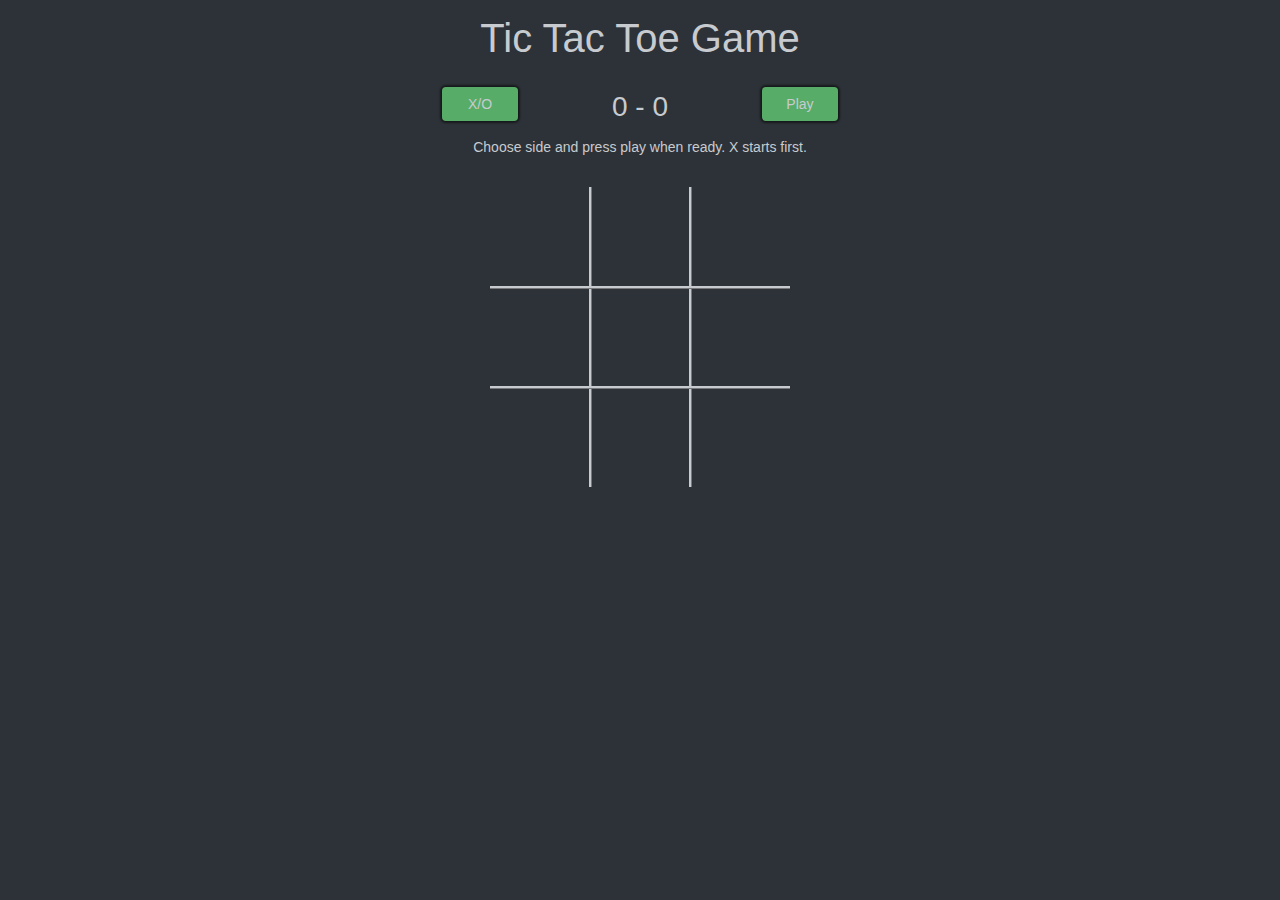
<file: tictactoe/index.html>
<!DOCTYPE html PUBLIC "-//W3C//DTD HTML 4.01//EN"
"http://www.w3.org/TR/html4/strict.dtd">

<html xmlns="http://www.w3.org/1999/xhtml" lang="en">
    <head>
        <meta http-equiv="Content-Type" content="text/html; charset=utf-8" />
        <title>Tic Tac Toe</title>
        <meta name="author" content="" />
        <!-- Date: 2016-04-19 -->
        <link rel="stylesheet"
        href="https://maxcdn.bootstrapcdn.com/font-awesome/4.6.1/css/font-awesome.min.css">
        <link rel = "stylesheet" type="text/css" href = "https://maxcdn.bootstrapcdn.com/bootstrap/3.3.6/css/bootstrap.min.css">
        <link rel="stylesheet" type="text/css" href="layout.css">
        <!-- 
        Tic Tac Toe minimax algorithm and libraries from https://github.com/Mostafa-Samir/ 
        -->
        <!-- <script type="text/javascript" defer src="https://raw.githubusercontent.com/Mostafa-Samir/Tic-Tac-Toe-AI/master/scripts/ai.js"></script> -->
        <!-- <script defer src="https://raw.githubusercontent.com/Mostafa-Samir/Tic-Tac-Toe-AI/master/scripts/game.js"></script> -->
        <!-- <script src="https://raw.githubusercontent.com/Mostafa-Samir/Tic-Tac-Toe-AI/master/scripts/ui.js"></script> -->
        <!-- --!>
    </head>
    <body>
        <div class="row text-center" id="header">
                Tic Tac Toe Game
        </div>
        <div class="container-fluid">
           <div class="row">
               <div class="col-xs-offset-4 col-xs-1">
                   <div class="dropdown">
                       <button id="side" class="btn btn-secondary dropdown-toggle"
                           data-toggle="dropdown" title="Choose side">
                           X/O
                       </button>
                       <ul class="dropdown-menu" >
                           <li><a class="player" href="#"> X </a></li>
                           <li><a class="player" href="#"> O </a></li>
                       </ul>
                   </div>               
               </div>
               <div class="col-xs-2 text-center">
                   <span id="player" class="score">0</span><span class="score"> - </span>
                   <span id="computer" class="score">0</span>
               </div>
               <div class=" col-xs-1">
                   <button id="play" class="btn btn-secondary">Play</button>
               </div>
           </div> 
        </div>
        <div id="whoplays" class="container-fluid text-center">#whoplays</div>

        
        <div id="board" class="container-fluid ">
            <table>
                <tr class="bottom">
                    <td class="rbottom"></td><td class="rbottom"></td><td
                        class="bottom"></td> 
                </tr>
                <tr class="bottom">
                    <td class="rbottom"></td><td class="rbottom"></td><td
                        class="bottom"></td> 
                </tr>
                <tr>
                    <td class="right"></td><td class="right"></td><td ></td> 
                </tr>
            </table>

        </div>      

        <script src="https://ajax.googleapis.com/ajax/libs/jquery/1.12.2/jquery.min.js"></script>
        <script src="https://maxcdn.bootstrapcdn.com/bootstrap/3.3.6/js/bootstrap.min.js"></script>

        <script src="scripts/side.js" ></script>
        <script src="scripts/ui.js" ></script>
        <script src="scripts/game.js"></script>
        <script src="scripts/ai.js"></script>
        <script src="myscript.js" ></script>
    </body>
</html>
</file>
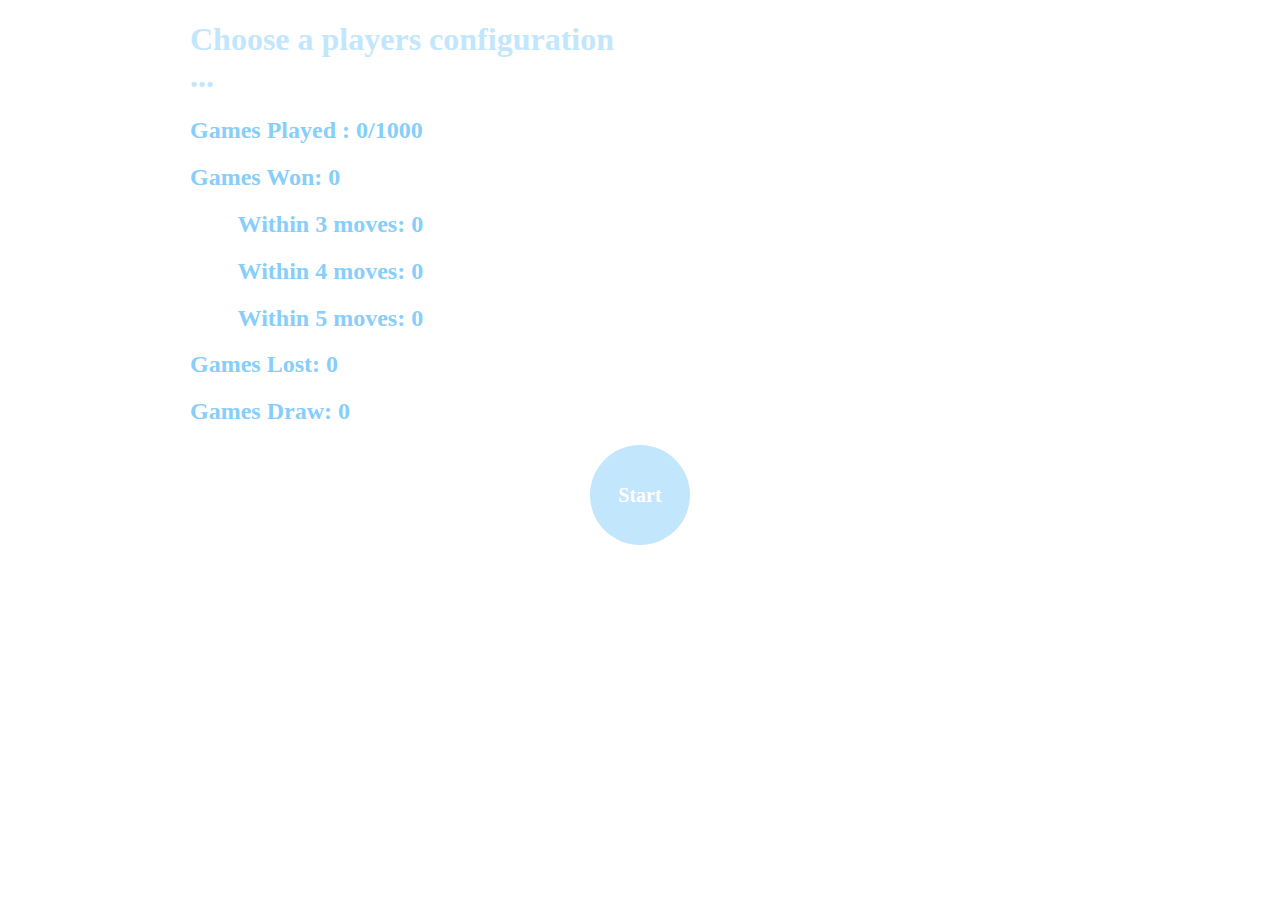
<file: tictactoe/tests/index.html>
<!DOCTYPE HTML>
<html>
    <head>
        <title>Tic-Tac-Toe AI</title>
        <link rel = 'stylesheet' type = 'text/css' href = 'styles/ui.css'>
    </head>

    <body>
        <div class = 'main-container'>
            <div class="dropdown-menu">
                <div class="selection">
                    <h1>Choose a players configuration ...</h1>
                </div>

                <div class="items">
                    <h1 data-xlevel = "master" data-olevel = "blind">X: Master vs. O: Blind</h1>
                    <h1 data-xlevel = "master" data-olevel = "novice">X: Master vs. O: Novice</h1>
                    <h1 data-xlevel = "novice" data-olevel = "blind">X: Novice vs. O: Blind</h1>
                    <h1 data-xlevel = "novice" data-olevel = "novice">X: Novice vs. O: Novice</h1>
                </div>
            </div>
            <h2>Games Played : <span id="count">0</span>/1000</h2>
            <h2>Games Won: <span id="wonCount">0</span></h2>
            <h2>&nbsp &nbsp &nbsp &nbsp Within 3 moves: <span id="won3">0</span></h2>
            <h2>&nbsp &nbsp &nbsp &nbsp Within 4 moves: <span id="won4">0</span></h2>
            <h2>&nbsp &nbsp &nbsp &nbsp Within 5 moves: <span id="won5">0</span></h2>
            <h2>Games Lost: <span id="lostCount">0</span></h2>
            <h2>Games Draw: <span id="drawCount">0</span></h2>

            <div class='start'> Start Playing</div>
        </div>

        <script src = "scripts/jquery-1.10.1.min.js"></script>
        <script src = "scripts/ui.js"></script>
        <script src = "scripts/game.js"></script>
        <script src = "scripts/ai.js"></script>
        <script src = "scripts/control.js"></script>
    </body>
</html>
</file>
<file: tictactoe/layout.css>
body {
    background-color: #2D3238;
    color: #C7CBCF;
    font-family: Helvetica;
}
table {
    border-collapse: collapse;
    display: block;
    width: 300px;
    margin: auto;
}
td {
    border: none;
    border-color: #C7CBCF;
    width: 100px;
    height: 100px;
    line-height: 100px;
    text-align: center;
    font-style: bold;
    font-size: 2em;
}
#board {
    margin-top: 30px;
}
#whoplays{
    margin-top: 10px;
}
.bottom {
    border-style: none none ridge none;
}
.rbottom {
    border-style: none ridge ridge none;
}
.right {
    border-style: none ridge none none;
}
h1 {
    font-family: "Roboto", sans-serif;
    font-weight: 100
}
h2 {
    font-family: "Roboto", sans-serif;
    font-weight: 100;
    color: #464D70;
}
.form-control {
    background: none;
    border: none;
    color: #eee;
    text-align: center;
    font-weight: 100;
    font-size: 15pt;
    
}
#header{
    padding-top: 10px;
    margin-bottom: 20px;
    font-family: "Roboto", sans-serif;
    font-weight: 100;
    color: #C7CBCF;
    font-size: 30pt;

}
/*
    #2B2B2B gray
    #DE1B1B red
    #F6F6F6 white-ish
    #E9E581 yellow-ish
*/
    /*
     *#2D3238 gray
     *#57AD68 green
     *#464D70 petrol
     *#C7CBCF pale magenta
     *#EEEEEE whiteish
     * */
.btn {
    background-color: #57AD68; 
    box-shadow: 0 0 2px 2px rgba(0,0,0, 0.5);
    width: 100%;
}
.btn:hover {
    background: #C7CBCF ! important;
    box-shadow: inset 0 0 2px 2px rgba(0,0,0, 0.5);
}


.cell {
    cursor: pointer;
}
.score{

    font-style: bold;
    font-size: 2em;
}
.dropdown-menu {
    border: none !important;
    box-shadow: 0 !important;
    border-radius:0;
    background-color: #2d3238;
    min-width: 25%;
}
.dropdown-menu a{
    color: #c7cbcf !important;
}
</file>
<file: tictactoe/tests/styles/ui.css>
.main-container {
    height: 100%;
    width: 900px;
    margin: 0 auto;
    font-family: "Arial Narrow";
    /*font-size: 40px;*/
    font-weight: bold;
    color: lightskyblue;
}

.start {
    margin-top: 20px;
    width: 100px;
    height: 100px;
    background-color: #87CEFA;
    line-height: 100px;
    text-align: center;
    border-radius: 50px;
    -webkit-border-radius:50px;
    -moz-border-radius:50px;
    color: white;
    margin-left: auto;
    margin-right: auto;
    cursor:pointer;
    opacity:0.5;
    font-size:20px;
}

.start:hover {
    opacity:1;
}

.dropdown-menu {
    position: relative;
    width:450px;
}

.with-borders {
    border: 1px solid lightskyblue;
    box-sizing: border-box;
    -moz-box-sizing: border-box;
    -webkit-box-sizing: border-box;
}

.dropdown-menu > .selection {
    opacity: 0.5;
    cursor: pointer;
}

.dropdown-menu > .items {
    border: 1px solid lightskyblue;
    box-sizing: border-box;
    -moz-box-sizing: border-box;
    -webkit-box-sizing: border-box;
    padding: 5px;
    width:450px;
    z-index: 1000;
    position: absolute;
    background: white;
    display: none;
}

.dropdown-menu > .items > h1 {
    opacity: 0.5;
    cursor: pointer;
    margin-top: 0;
    margin-bottom: 5px;
}

.dropdown-menu > .items > h1:hover {
    opacity: 1;
}
</file>
